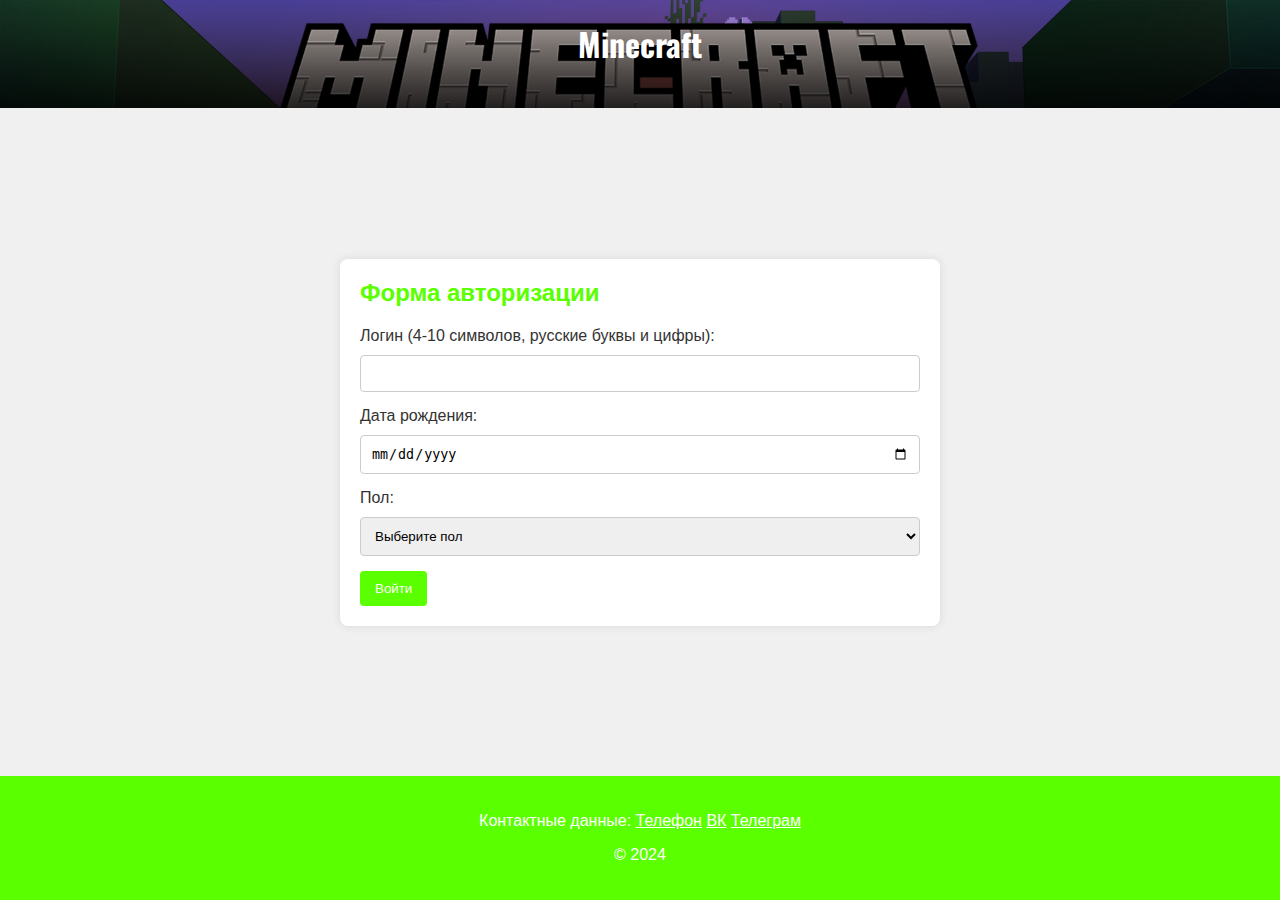
<file: index.html>
<!DOCTYPE html>
<html lang="ru">
<head>
    <meta charset="UTF-8">
    <meta name="viewport" content="width=device-width, initial-scale=1.0">
    <link rel="stylesheet" href="css/styles.css">
    <title>Описание - Minecraft</title>
</head>
<body>
    <header>
        <h1>Minecraft</h1>
        <nav>
            <ul>
                <li><a href="description.html" class="active">Описание</a></li>
                <li><a href="glossary.html">Словарь</a></li>
                <li><a href="gallery.html">Галерея</a></li>
                <li><a href="quiz.html">Тест</a></li>
                <li><a href="profile.html">Личный кабинет</a></li>
                <li><span id="userGreeting"></span> <button id="logoutButton" onclick="logout()">Выйти</button></li>
            </ul>
        </nav>
    </header>
    <main>
        <h2>Описание игры</h2>
        <p> Minecraft - компьютерная инди-игра в жанре песочницы, созданная шведским программистом Маркусом Перссоном и выпущенная его студией Mojang AB.</p>

        <h3>Мирные герои</h3>
        <ul>
            <li>Жители</li>
            <li>Животные</li>
            <li>Железный голем</li>
            <li>Снежный голем</li>
        </ul>

        <h3>Враги</h3>
        <p>Стив сталкивается с множеством врагов, включая:</p>
        <ul>
            <li>Крипер</li>
            <li>Зомби</li>
            <li>Паук</li>
        </ul>

        <h3>Культурное влияние</h3>
        <p>Minecraft вдохновил миллионы игроков на творчество благодаря откртым возможностям для строительства и исследования внутриигрового мира</p>
    </main>
    <footer>
         <p>Контактные данные: <a href="#">Телефон</a> <a href="#">ВК</a> <a href="#">Телеграм</a></p>
        <p>Minecraft © 2024</p>
    </footer>
    <script src="js/script.js"></script>
</body>
</html>
</file>
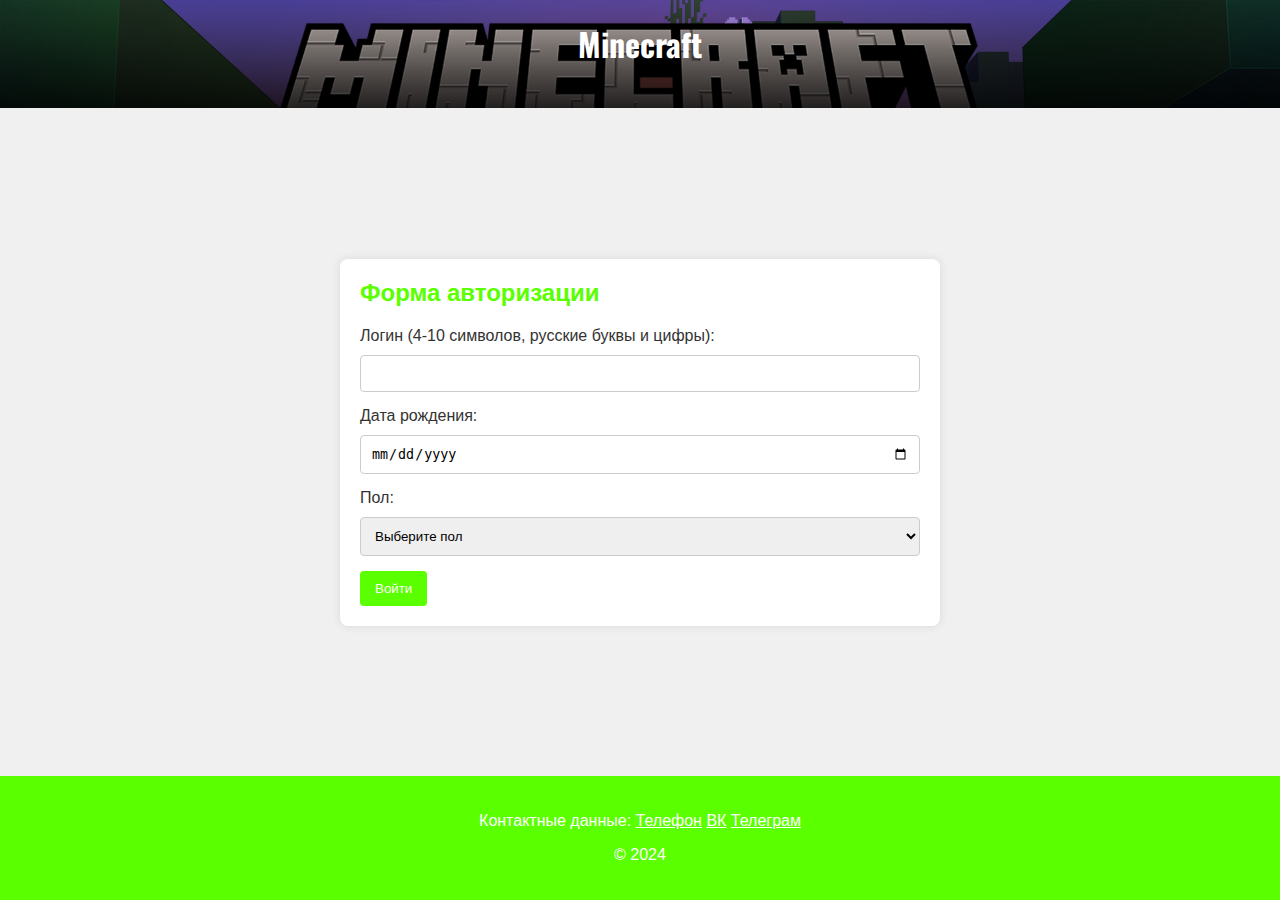
<file: auth.html>
<!DOCTYPE html>
<html lang="ru">

<head>
  <meta charset="UTF-8">
  <meta name="viewport" content="width=device-width, initial-scale=1.0">
  <link rel="stylesheet" href="css/styles.css">
  <title>Авторизация - Minecraft</title>
  <style>
    main {
      display: flex;
      align-items: center;
      justify-content: center;
      background: none;
      box-shadow: none;
    }

    label {
      margin-bottom: 10px;
    }

    .form {
      padding: 20px;
      max-width: 600px;
      width: 100%;
      border-radius: 8px;
      background: #fff;
      box-shadow: 0 0 10px rgba(0, 0, 0, 0.1);

    }

    .error {
      display: block;
    }
  </style>
</head>

<body>
  <header>
    <h1>Minecraft</h1>
  </header>
  <main>
    <div class="form">
      <h2>Форма авторизации</h2>

      <form id="authForm">
        <div class="form__group">
          <label for="username">Логин (4-10 символов, русские буквы и цифры):</label>
          <input 
          type="text" 
          id="username" 
          name="username" 
          pattern="^(?=.*[А-Яа-яЁё])(?=.*\d)[А-Яа-яЁё0-9]{4,10}$" 
          required 
          title="Логин должен содержать от 4 до 10 символов русского алфавита и цифр, включая хотя бы одну букву и одну цифру">
      
      
          <span id="usernameError" class="error"></span>
        </div>

        <div class="form__group">
          <label for="dob">Дата рождения:</label>
          <input 
              type="date" 
              id="dob" 
              name="dob" 
              min="1950-01-01" 
              max="" 
              required 
              title="Дата должна быть не раньше 1950 года и не позже текущей">
          <span id="dobError" class="error"></span>
        </div>

        <div class="form__group">
          <label for="gender">Пол:</label>
          <select id="gender" name="gender" required>
            <option value="" disabled selected>Выберите пол</option>
            <option value="Мужской">Мужской</option>
            <option value="Женский">Женский</option>
          </select>
        </div>

        <button type="submit">Войти</button>
      </form>
    </div>
  </main>
  <footer>
    <p>Контактные данные: <a href="#">Телефон</a> <a href="#">ВК</a> <a href="#">Телеграм</a></p>
    <p>&copy; 2024</p>
  </footer>
  <script>
    // Устанавливаем максимальную дату рождения как текущую
    document.getElementById('dob').max = new Date().toISOString().split('T')[0];

    // Обработка формы авторизации
    document.getElementById('authForm').addEventListener('submit', function(event) {
      event.preventDefault(); // Останавливаем стандартное поведение формы

      const username = document.getElementById('username').value;
      const gender = document.getElementById('gender').value;

      // Сохраняем логин в localStorage
      localStorage.setItem('username', username);
      localStorage.setItem('gender', gender);

      // Перенаправляем на страницу описания
      window.location.href = 'description.html';
    });
  </script>
</body>

</html>
</file>
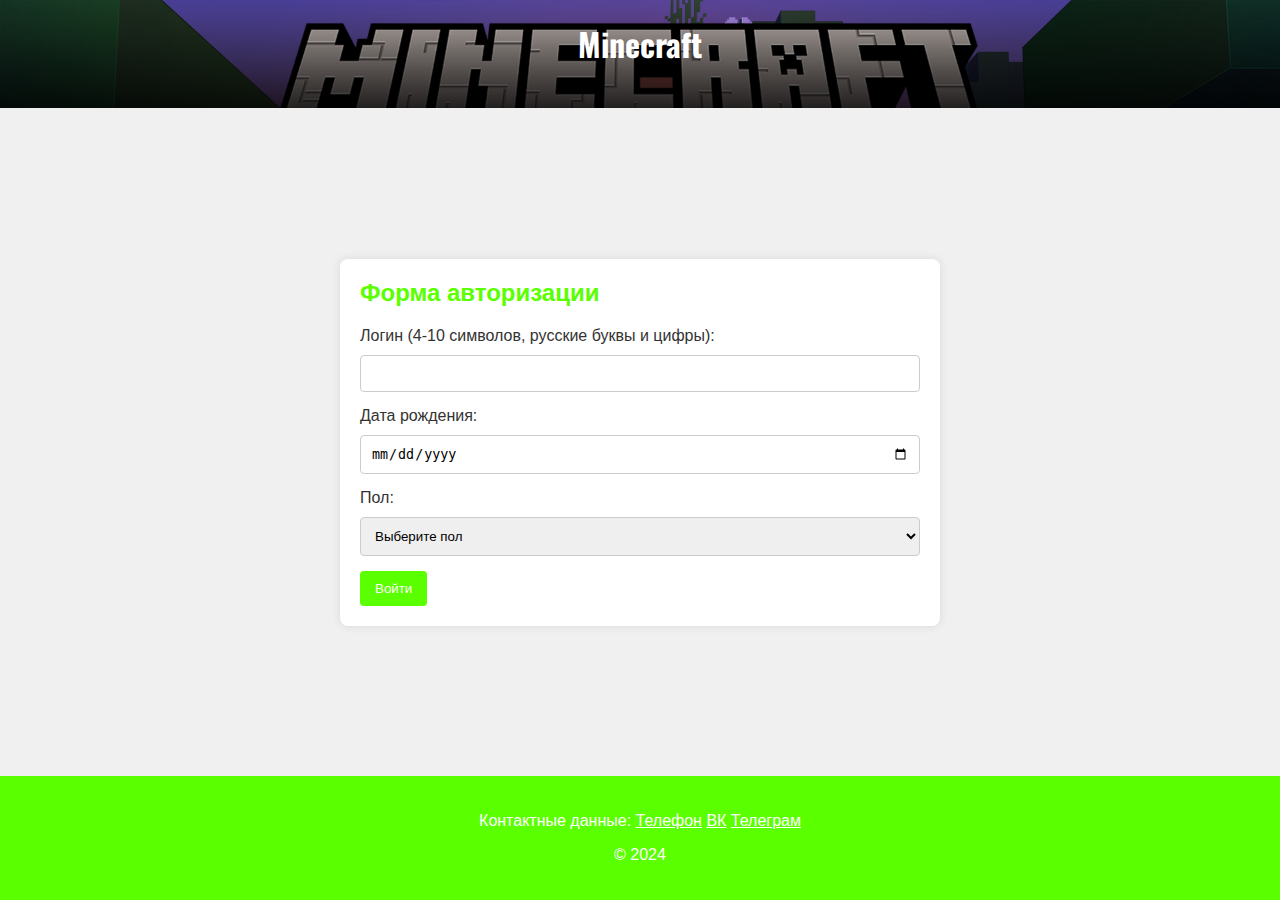
<file: description.html>
<!DOCTYPE html>
<html lang="ru">
<head>
    <meta charset="UTF-8">
    <meta name="viewport" content="width=device-width, initial-scale=1.0">
    <link rel="stylesheet" href="css/styles.css">
    <title>Описание - Minecraft</title>
</head>
<body>
    <header>
        <h1>Minecraft</h1>
        <nav>
            <ul>
                <li><a href="description.html" class="active">Описание</a></li>
                <li><a href="glossary.html">Словарь</a></li>
                <li><a href="gallery.html">Галерея</a></li>
                <li><a href="quiz.html">Тест</a></li>
                <li><a href="profile.html">Личный кабинет</a></li>
                <li><span id="userGreeting"></span> <button id="logoutButton" onclick="logout()">Выйти</button></li>
            </ul>
        </nav>
    </header>
    <main>
        <h2>Описание игры</h2>
        <p> Minecraft - компьютерная инди-игра в жанре песочницы, созданная шведским программистом Маркусом Перссоном и выпущенная его студией Mojang AB.</p>
        
        <h3>Мирные герои</h3>
        <ul>
            <li>Жители</li>
            <li>Животные</li>
            <li>Железный голем</li>
            <li>Снежный голем</li>
        </ul>

        <h3>Враги</h3>
        <p>Стив сталкивается с множеством врагов, включая:</p>
        <ul>
            <li>Крипер</li>
            <li>Зомби</li>
            <li>Паук</li>
        </ul>

        <h3>Культурное влияние</h3>
        <p>Minecraft вдохновил миллионы игроков на творчество благодаря откртым возможностям для строительства и исследования внутриигрового мира</p>
    </main>
    <footer>
         <p>Контактные данные: <a href="#">Телефон</a> <a href="#">ВК</a> <a href="#">Телеграм</a></p>
        <p>Minecraft © 2024</p>
    </footer>
    <script src="js/script.js"></script>
</body>
</html>
</file>
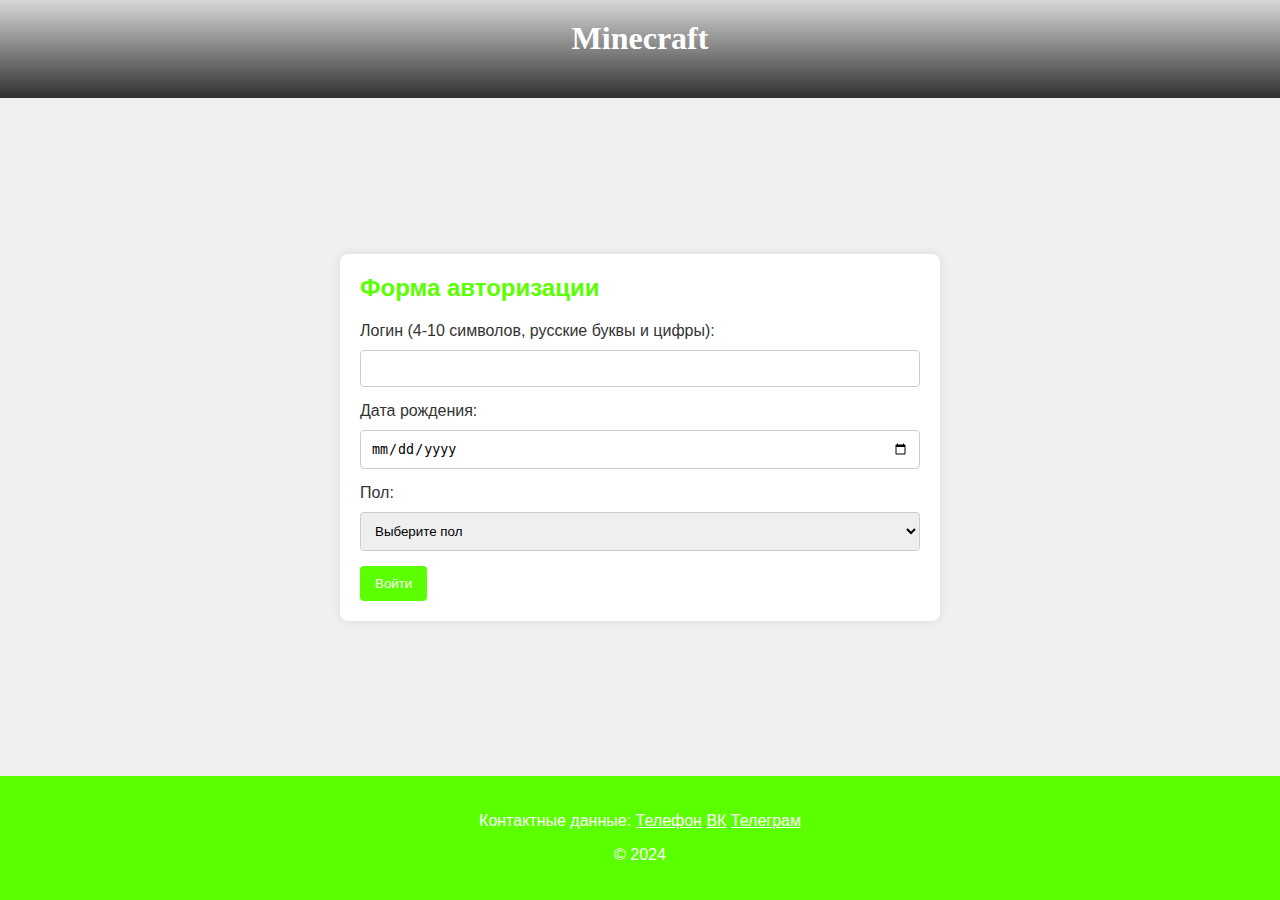
<file: gallery.html>
<!DOCTYPE html>
<html lang="ru">
<head>
    <meta charset="UTF-8">
    <meta name="viewport" content="width=device-width, initial-scale=1.0">
    <link rel="stylesheet" href="css/styles.css">
    <title>Галерея - Minecraft</title>
    <style>
        /* Стили для слайдера */
        .slider {
            position: relative;
            max-width: 600px;
            margin: auto;
            overflow: hidden;
            border-radius: 8px;
            box-shadow: 0 0 10px rgba(0, 0, 0, 0.2);
        }

        .slides {
            display: flex;
            transition: transform 0.5s ease;
        }

        .slide {
            min-width: 100%;
            box-sizing: border-box;
        }

        .slide img {
          display: block;
            height: 320px;
            object-fit: cover;
            width: 100%;
            border-radius: 8px 8px 0 0;
        }

        .slide p {
          margin: 0;
          padding: 20px;
        }

        .nav-button {
            position: absolute;
            top: 50%;
            width: 35px;
            height: 35px;
            display: flex;
            justify-content: center;
            padding: 0;
            align-items: center;
            transform: translateY(-50%);
            background-color: #c0392b;
            border: none;
            
            cursor: pointer;
            border-radius: 50%;
            box-shadow: 0 0 5px rgba(0, 0, 0, 0.3);
        }

        .prev {
            left: 10px;
        }

        .next {
            right: 10px;
        }

        .slide-info {
            text-align: center;
            margin-top: 10px;
        }
    </style>
</head>
<body>
    <header>
        <h1>Minecraft</h1>
        <nav>
            <ul>
                <li><a href="index.html">Описание</a></li>
                <li><a href="glossary.html">Словарь</a></li>
                <li><a href="gallery.html" class="active">Галерея</a></li>
                <li><a href="quiz.html">Тест</a></li>
                <li><a href="profile.html">Личный кабинет</a></li>
                <li><span id="userGreeting"></span> <button id="logoutButton" onclick="logout()">Выйти</button></li>
            </ul>
        </nav>
    </header>
    <main>
        <h2>Галерея Minecraft</h2>
        <div class="slider">
            <div class="slides">
                <div class="slide">
                    <img src="images/gallery/minecraft1.jpg" alt="picture 1">
                    <p>Minecraft Алекс и Стив</p>
                </div>
                <div class="slide">
                    <img src="images/gallery/minecraft2.jpg" alt="picture 2">
                    <p>Minecraft крутой</p>
                </div>
                <div class="slide">
                    <img src="images/gallery/minecraft3.jpg" alt="picture 3">
                    <p>Minecraft Летсплеи</p>
                </div>
                <div class="slide">
                    <img src="images/gallery/minecraft4.jpg" alt="picture 4">
                    <p>Minecraft зомби</p>
                </div>
                <div class="slide">
                    <img src="images/gallery/minecraft5.jpg" alt="picture 5">
                    <p>Minecraft житель и деревня</p>
                </div>
            </div>
            <button class="nav-button prev" onclick="changeSlide(-1)">&#10094;</button>
            <button class="nav-button next" onclick="changeSlide(1)">&#10095;</button>
        </div>
        <div class="slide-info" id="slideInfo">1 слайд из 5</div>
    </main>
    <footer>
         <p>Контактные данные: <a href="#">Телефон</a> <a href="#">ВК</a> <a href="#">Телеграм</a></p>
        <p>Minecraft © 2024</p>
    </footer>
    <script src="js/script.js"></script>
    <script>
        let currentSlide = 0;
        const slides = document.querySelectorAll('.slide');
        const totalSlides = slides.length;

        function showSlide(index) {
            if (index < 0) {
                currentSlide = 0;
            } else if (index >= totalSlides) {
                currentSlide = totalSlides - 1;
            } else {
                currentSlide = index;
            }
            const slidesContainer = document.querySelector('.slides');
            slidesContainer.style.transform = `translateX(-${currentSlide * 100}%)`;
            document.getElementById('slideInfo').textContent = `${currentSlide + 1} слайд из ${totalSlides}`;
        }

        function changeSlide(direction) {
            showSlide(currentSlide + direction);
        }

        showSlide(currentSlide);
    </script>
</body>
</html>
</file>
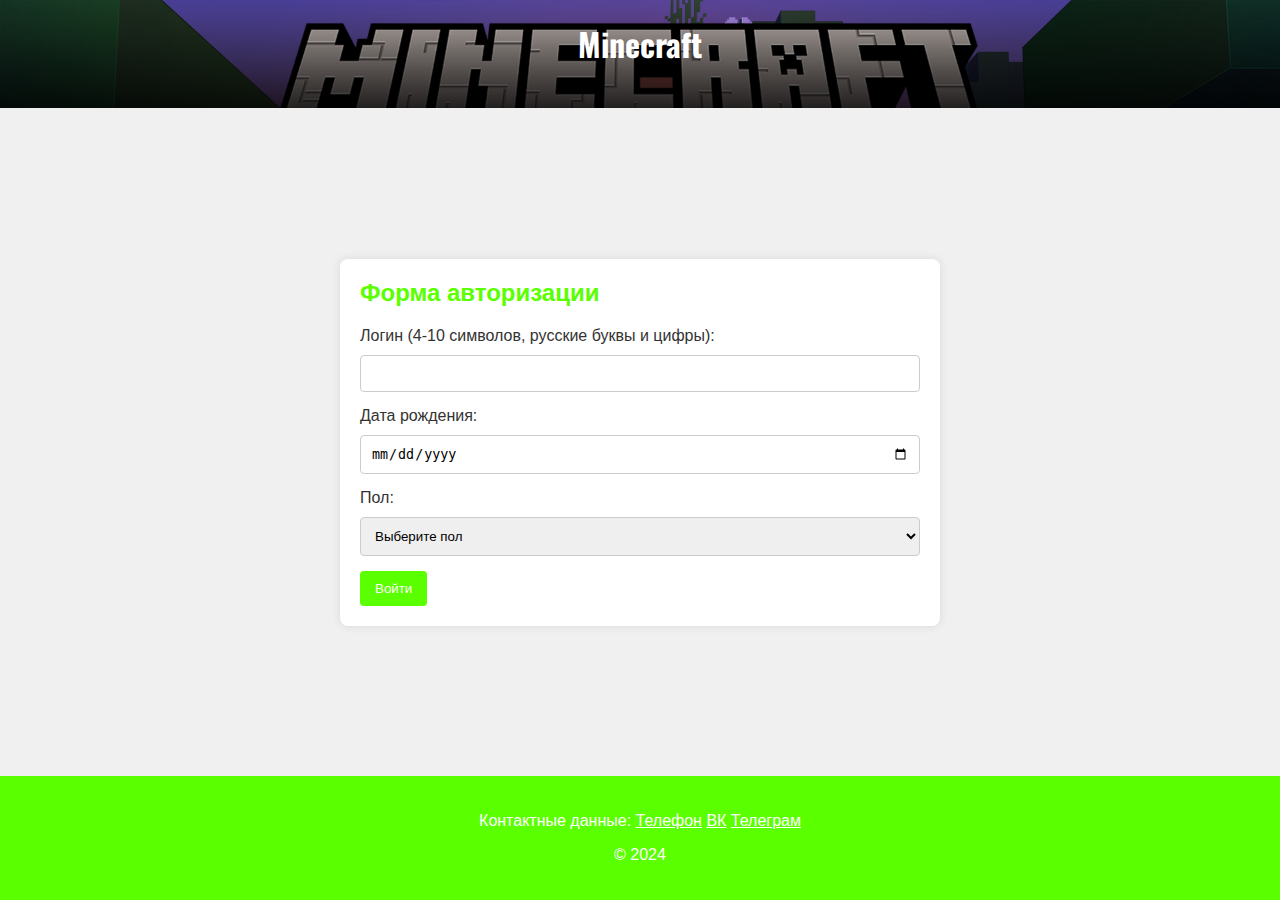
<file: glossary.html>
<!DOCTYPE html>
<html lang="ru">
<head>
    <meta charset="UTF-8">
    <meta name="viewport" content="width=device-width, initial-scale=1.0">
    <link rel="stylesheet" href="css/styles.css">
    <title>Словарь - Minecraft</title>
    <style>
        /* Стили для словаря */
        .term-list {
            list-style-type: none;
            padding: 0;
        }

        .term-list li {
            padding: 10px;
            border: 1px solid #ccc;
            margin: 5px 0;
            cursor: pointer;
            transition: background-color 0.3s;
        }

        .term-list li:hover {
            background-color: #f0f0f0;
        }

        .description {
            margin-top: 20px;
            padding: 10px;
            border: 1px solid #ccc;
            background-color: #f9f9f9;
            border-radius: 4px;
        }

        .search-box {
            margin-bottom: 20px;
        }
    </style>
</head>
<body>
    <header>
        <h1>Minecraft</h1>
        <nav>
            <ul>
                <li><a href="index.html">Описание</a></li>
                <li><a href="glossary.html" class="active">Словарь</a></li>
                <li><a href="gallery.html">Галерея</a></li>
                <li><a href="quiz.html">Тест</a></li>
                <li><a href="profile.html">Личный кабинет</a></li>
                <li><span id="userGreeting"></span> <button id="logoutButton" onclick="logout()">Выйти</button></li>
            </ul>
        </nav>
    </header>
    <main>
        <h2>Словарь</h2>
        <div class="search-box">
            <input type="text" id="searchInput" placeholder="Поиск термина..." onkeyup="filterTerms()">
        </div>
        <ul class="term-list" id="termList">
            <li onclick="showDescription('Блок')">Блок</li>
            <li onclick="showDescription('Крипер')">Крипер</li>
            <li onclick="showDescription('Дерево')">Дерево</li>
            <li onclick="showDescription('Кирка')">Кирка</li>
            <li onclick="showDescription('Верстак')">Верстак</li>
            <li onclick="showDescription('Руда')">Руда</li>
            <li onclick="showDescription('Моб')">Моб</li>
            <li onclick="showDescription('Алмазы')">Алмазы</li>
            <li onclick="showDescription('Портал')">Портал</li>
            <li onclick="showDescription('Факел')">Факел</li>
        </ul>
        <div class="description" id="descriptionBox">
            <p>Выберите термин для отображения его описания.</p>
        </div>
    </main>
    <footer>
         <p>Контактные данные: <a href="#">Телефон</a> <a href="#">ВК</a> <a href="#">Телеграм</a></p>
        <p>Minecraft © 2024</p>
    </footer>
    <script src="js/script.js"></script>
    <script>
        const descriptions = {
            'Блок': 'Блок — это основной строительный элемент в Minecraft, из которого состоит мир. Например, земля, камень, дерево.',
            'Крипер': 'Крипер — это тихий враг, который взрывается рядом с игроком, если подойти слишком близко.',
            'Дерево': 'Дерево — это важный ресурс, который добывают с помощью рук или топора. Из него делают инструменты и строят дома.',
            'Кирка': 'Кирка — это инструмент для добычи твёрдых материалов, таких как камень или руда.',
            'Верстак': 'Верстак — это предмет, который позволяет создавать более сложные вещи, инструменты и оружие.',
            'Руда': 'Руда — это блоки, содержащие полезные материалы, например, уголь, железо или алмазы.',
            'Моб': 'Моб — это любое существо в Minecraft: животное, монстр или житель.',
            'Алмазы': 'Алмазы — это ценный ресурс, используемый для создания самых прочных инструментов и брони.',
            'Портал': 'Портал — это магический проход в другое измерение, например, в Нижний мир или Край.',
            'Факел': 'Факел — это источник света, который защищает от появления монстров в тёмных местах.'
        };
        function showDescription(term) {
            const descriptionBox = document.getElementById('descriptionBox');
            descriptionBox.innerHTML = `<p><strong>${term}</strong>: ${descriptions[term]}</p>`;
        }

        function filterTerms() {
            const input = document.getElementById('searchInput').value.toLowerCase();
            const termList = document.getElementById('termList');
            const terms = termList.getElementsByTagName('li');

            for (let i = 0; i < terms.length; i++) {
                const term = terms[i].textContent.toLowerCase();
                terms[i].style.display = term.includes(input) ? '' : 'none';
            }
        }
    </script>
</body>
</html>
</file>
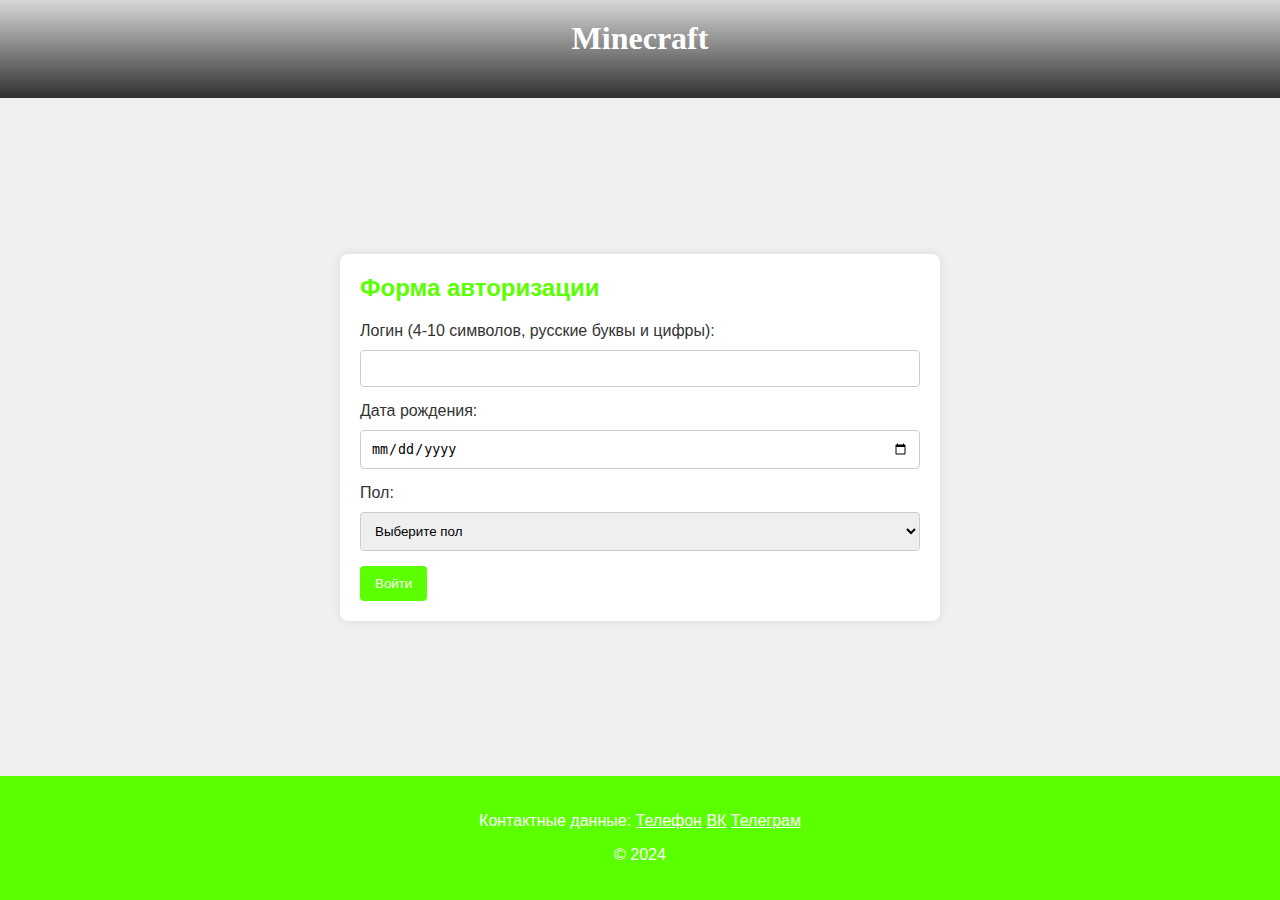
<file: profile.html>
<!DOCTYPE html>
<html lang="ru">

<head>
  <meta charset="UTF-8">
  <meta name="viewport" content="width=device-width, initial-scale=1.0">
  <link rel="stylesheet" href="css/styles.css">
  <title>Личный кабинет </title>
  <style>
    /* Стили для личного кабинета */
    .profile-container {
      max-width: 600px;
      margin: auto;
      padding: 20px;
      border: 1px solid #ccc;
      border-radius: 8px;
      background-color: #f9f9f9;
      box-shadow: 0 0 10px rgba(0, 0, 0, 0.1);
    }

    .profile-header {
      text-align: center;
      margin-bottom: 20px;
    }

    .profile-info {
      margin-bottom: 20px;
    }

    .logout-button {
      padding: 10px 15px;
      background-color: #c0392b;
      color: white;
      border: none;
      border-radius: 4px;
      cursor: pointer;
    }

    .logout-button:hover {
      background-color: #a93226;
    }
  </style>
</head>

<body>
  <header>
    <nav>
      <ul>
        <li><a href="index.html">Описание</a></li>
        <li><a href="glossary.html">Словарь</a></li>
        <li><a href="gallery.html">Галерея</a></li>
        <li><a href="quiz.html">Тест</a></li>
        <li><a href="profile.html" class="active">Личный кабинет</a></li>
        <li><span id="userGreeting"></span> <button id="logoutButton" onclick="logout()">Выйти</button></li>
      </ul>
    </nav>
  </header>
  <main style="background: none; box-shadow: none;">
    <div class="profile-container">
      <div class="profile-header">
        <h2>Личный кабинет</h2>
      </div>
      <div class="profile-info">
        <p><strong>Имя пользователя:</strong> <span id="username">Пользователь</span></p>
        <p><strong>Пол пользователя:</strong> <span id="gender">-</span></p>

        <p><strong>Результат последнего теста:</strong> <span id="lastScore">0 баллов</span></p>
      </div>
      <button class="logout-button" onclick="logout()">Выход</button>
    </div>
  </main>
  <footer>
    <p>Контактные данные: <a href="#">Телефон</a> <a href="#">ВК</a> <a href="#">Телеграм</a></p>
    <p>Minecraft © 2024</p>
  </footer>
  <script src="js/script.js"></script>
  <script>
    // Пример данных пользователя
    const userData = {
      username: localStorage.getItem('username'),
      gender: localStorage.getItem('gender'),
      lastScore: localStorage.getItem('score') || 0
    };

    // Функция для отображения данных пользователя
    function displayUserData() {
      document.getElementById('username').textContent = userData.username;
      document.getElementById('gender').textContent = userData.gender;

      document.getElementById('lastScore').textContent = userData.lastScore + " б.";

    }

    // Вызов функции для отображения данных при загрузке страницы
    displayUserData();

    // Функция выхода
    function logout() {
      localStorage.clear();
      // Здесь можно добавить логику выхода, например, очистку данных сессии
      alert("Вы вышли из системы.");
      // Перенаправление на страницу входа или главную
      window.location.href = "auth.html"; // Замените на вашу страницу входа
    }

   
  </script>
</body>

</html>
</file>
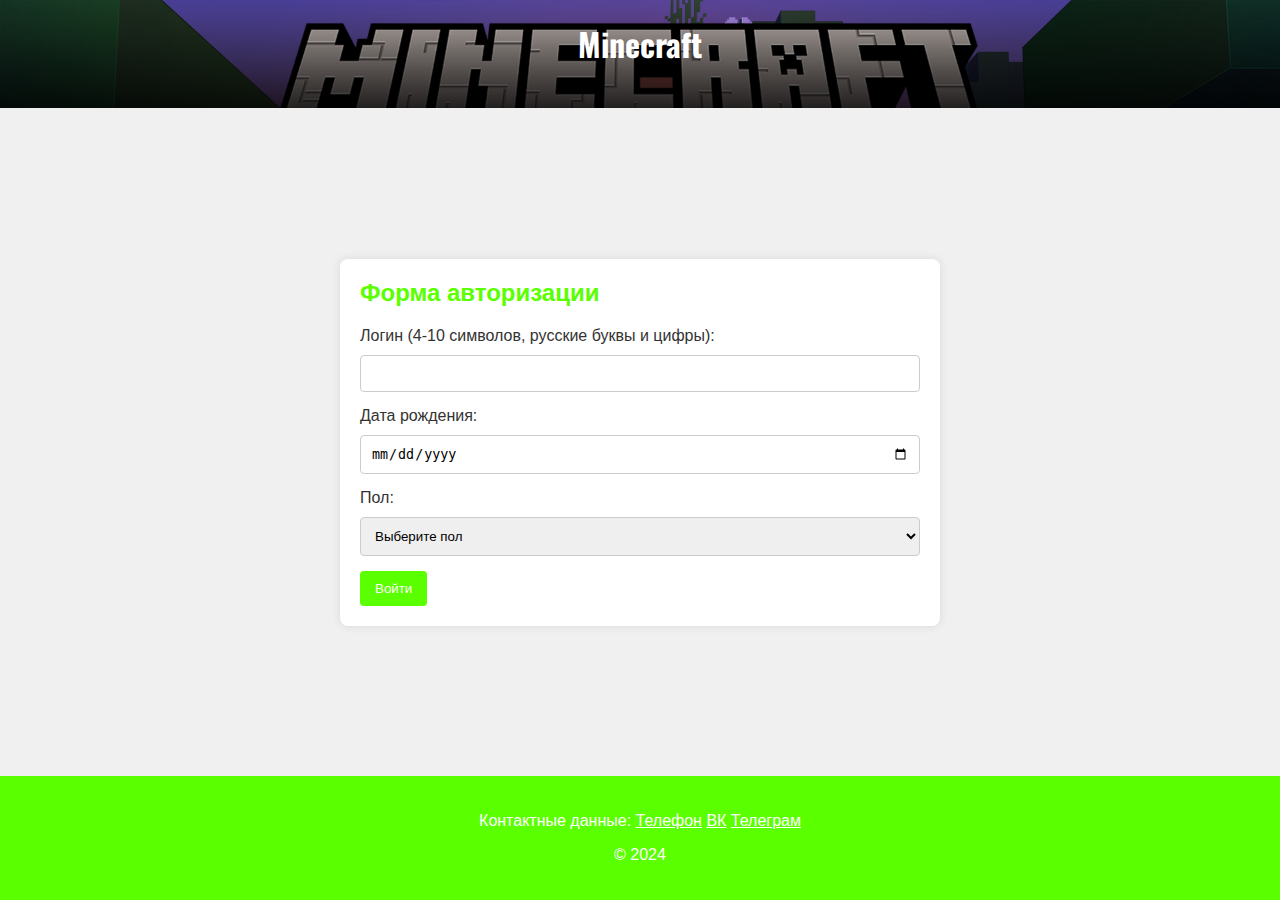
<file: quiz.html>
<!DOCTYPE html>
<html lang="ru">

<head>
  <meta charset="UTF-8">
  <meta name="viewport" content="width=device-width, initial-scale=1.0">
  <link rel="stylesheet" href="css/styles.css">
  <title>Тест </title>
  <style>
    /* Стили для теста */
    .question {
      margin-bottom: 20px;
    }

    .result {
      margin-top: 20px;
      font-weight: bold;
    }

    .correct {
      color: green;
    }

    .incorrect {
      color: red;
    }

    .retry-button {
      margin-top: 20px;
      padding: 10px 15px;
      background-color: #c0392b;
      color: white;
      border: none;
      border-radius: 4px;
      cursor: pointer;
    }

    .retry-button:hover {
      background-color: #a93226;
    }

    .feedback {
      margin-top: 5px;
      font-size: 0.9em;
    }

    .button-wrap {
      display: flex;
      gap: 8px;
    }

    .button-reload {
      background: green;
    }

    .button-reload:hover {
      background: darkgreen;
    }
  </style>
</head>

<body>
  <header>
    <h1>Minecraft</h1>
    <nav>
      <ul>
        <li><a href="index.html">Описание</a></li>
        <li><a href="glossary.html">Словарь</a></li>
        <li><a href="gallery.html">Галерея</a></li>
        <li><a href="quiz.html" class="active">Тест</a></li>
        <li><a href="profile.html">Личный кабинет</a></li>
        <li><span id="userGreeting">Добро пожаловать, [Имя пользователя]</span> <button id="logoutButton"
            onclick="logout()">Выйти</button></li>
      </ul>
    </nav>
  </header>
  <main><h2>Тест о Minecraft</h2>
    <form id="quizForm">
      <div class="question">
        <p>1. Какой ресурс чаще всего добывают первым?</p>
        <input type="text" name="question1" placeholder="Введите ответ">
        <div class="feedback" id="feedback-question1"></div>
      </div>
      <div class="question">
        <p>2. Как зовут врага, который бесшумно подходит и взрывается рядом с игроком?</p>
        <label><input type="radio" name="question2" value="Крипер"> Крипер</label>

        <label><input type="radio" name="question2" value="Зомби"> Зомби</label>

        <label><input type="radio" name="question2" value="Скелет"> Скелет</label>

        <div class="feedback" id="feedback-question2"></div>
      </div>
      <div class="question">
        <p>3. Как называется магический проход в другое измерение?</p>
        <label><input type="radio" name="question3" value="Портал"> Портал</label>

        <label><input type="radio" name="question3" value="Верстак"> Верстак</label>

        <label><input type="radio" name="question3" value="Руда"> Руда</label>

        <div class="feedback" id="feedback-question3"></div>
      </div>
      <div class="question">
        <p>4. Какой инструмент используется для добычи камня?</p>
        <input type="text" name="question4" placeholder="Введите ответ">
        <div class="feedback" id="feedback-question4"></div>
      </div>
      <div class="question">
        <p>5. Как называется предмет, который позволяет создавать сложные вещи и инструменты?</p>
        <label><input type="radio" name="question5" value="Верстак"> Верстак</label>

        <label><input type="radio" name="question5" value="Факел"> Факел</label>

        <label><input type="radio" name="question5" value="Кирка"> Кирка</label>

        <div class="feedback" id="feedback-question5"></div>
      </div>
      <div class="question">
        <p>6. Какой ресурс используют для создания самых прочных инструментов?</p>
        <input type="text" name="question6" placeholder="Введите ответ">
        <div class="feedback" id="feedback-question6"></div>
      </div>
      <div class="button-wrap">
        <button type="button" onclick="checkAnswers()">Проверить ответы</button>

        <button type="button" onclick="resetQuiz()" style="display:none;" id="resetButton" class="button-reload">Пройти тест заново</button>
      </div>
    </form>
    <div class="result" id="result"></div>
  </main>
  <footer>
     <p>Контактные данные: <a href="#">Телефон</a> <a href="#">ВК</a> <a href="#">Телеграм</a></p>
    <p>Minecraft © 2024</p>
  </footer>
  <script src="js/script.js"></script>
  <script>
    // Функция для проверки ответов теста
    function checkAnswers() {
      const answers = {
        question1: 'Дерево',
        question2: 'Крипер',
        question3: 'Портал',
        question4: 'Кирка',
        question5: 'Верстак',
        question6: 'Алмазы'
      };

      let score = 0;
      const form = document.getElementById('quizForm');
      const resultDiv = document.getElementById('result');
      resultDiv.innerHTML = ''; // Очистка предыдущих результатов

      for (let question in answers) {
        const userAnswer = form[question].value.trim();
        const feedbackDiv = document.getElementById(`feedback-${question}`);
        feedbackDiv.innerHTML = ''; // Очистка предыдущих отзывов

        if (userAnswer === answers[question]) {
          score++;
          feedbackDiv.innerHTML = 'Ответ верный!';
          feedbackDiv.className = 'feedback correct';
        } else {
          feedbackDiv.innerHTML = `Ответ неправильный, правильный ответ: ${answers[question]}`;
          feedbackDiv.className = 'feedback incorrect';
        }
      }

      resultDiv.innerHTML = `Вы ответили правильно на ${score} из ${Object.keys(answers).length} вопросов.`;
      localStorage.setItem('score', score);
      document.getElementById('resetButton').style.display = 'block'; // Показать кнопку перезапуска
    }

    // Функция для сброса теста
    function resetQuiz() {
      const form = document.getElementById('quizForm');
      form.reset(); // Сбросить форму
      const feedbackDivs = document.querySelectorAll('.feedback');
      feedbackDivs.forEach(div => {
        div.innerHTML = ''; // Очистка отзывов
        div.className = 'feedback'; // Сброс класса
      });
      document.getElementById('result').innerHTML = ''; // Очистка результата
      document.getElementById('resetButton').style.display = 'none'; // Скрыть кнопку перезапуска
    }

    // Функция для отображения результатов тестов
    function displayTestResults() {
      const resultsDiv = document.getElementById('testResults');
      const results = localStorage.getItem('testResults');

      if (results) {
        resultsDiv.innerHTML = results; // Отображение результатов
      } else {
        resultsDiv.innerHTML = '<p>Тест полностью не пройден.</p>';
      }
    }
  </script>
</body>

</html>
</file>
<file: css/styles.css>
@import url(https://fonts.googleapis.com/css?family=Oswald:700);

* {
  box-sizing: border-box;
}

html {
  height: 100%;
}

body {
  height: 100%;
  display: flex;
  flex-direction: column;
  font-family: Arial, sans-serif;
  margin: 0;
  padding: 0;
  background-color: #f0f0f0; /* Светлый фон */
  color: #333; /* Темный текст */
}

header {
  background-color: #5aff00;
  background: linear-gradient(to bottom, rgba(0, 0, 0, 0.1), rgba(0, 0, 0, .8)) , url(../images/header/header-bg.webp) top / cover;

  color: white;
  padding: 20px;
  text-align: center;
}

header h1 {
  margin-top: 0;
  font-family: "Oswald";
}

h2 {
  margin-top: 0;
}

nav ul {
  list-style-type: none;
  padding: 0;
}

nav ul li a {
  color: white;
  text-decoration: none;
}

nav ul li a.active {
  text-decoration: underline;
}

nav ul li a:hover {
  text-decoration: underline;
}

main {
  flex-grow: 1;
  padding: 20px;
  max-width: 800px;
  width: 100%;
  margin: 20px auto;
  background-color: white; /* Белый фон для основного контента */
  border-radius: 8px;
  box-shadow: 0 0 10px rgba(0, 0, 0, 0.1);
}

h2 {
  color: #5aff00;
}

label {
  display: block;
  /* margin: 10px 0 5px; */
}

input[type="text"],
input[type="date"],
select {
  width: 100%;
  padding: 10px;
  margin-bottom: 15px;
  border: 1px solid #ccc;
  border-radius: 4px;
}

button {
  background-color: #5aff00;
  color: white;
  padding: 10px 15px;
  border: none;
  border-radius: 4px;
  cursor: pointer;
  transition: background .33s ease;
}

button:hover {
  background-color: #226101; /* Темнее при наведении */
}

.error {
  color: red;
  font-size: 0.9em;
}

h3 {
  margin-top: 0;
  margin-bottom: 10px;
}

footer {
  text-align: center;
  padding: 20px;
  background-color: #5aff00;

  color: white;
  position: relative;
  bottom: 0;
}

footer a {
  color: #fff;
}

#logoutButton {
  margin-left: 10px;
}

nav ul {
  display: flex;
  justify-content: center;
  align-items: center;
  flex-wrap: wrap;
  gap: 10px 30px;
}

#userGreeting {
  font-size: 14px;
  font-style: italic;
  font-weight: 600;
}
</file>
